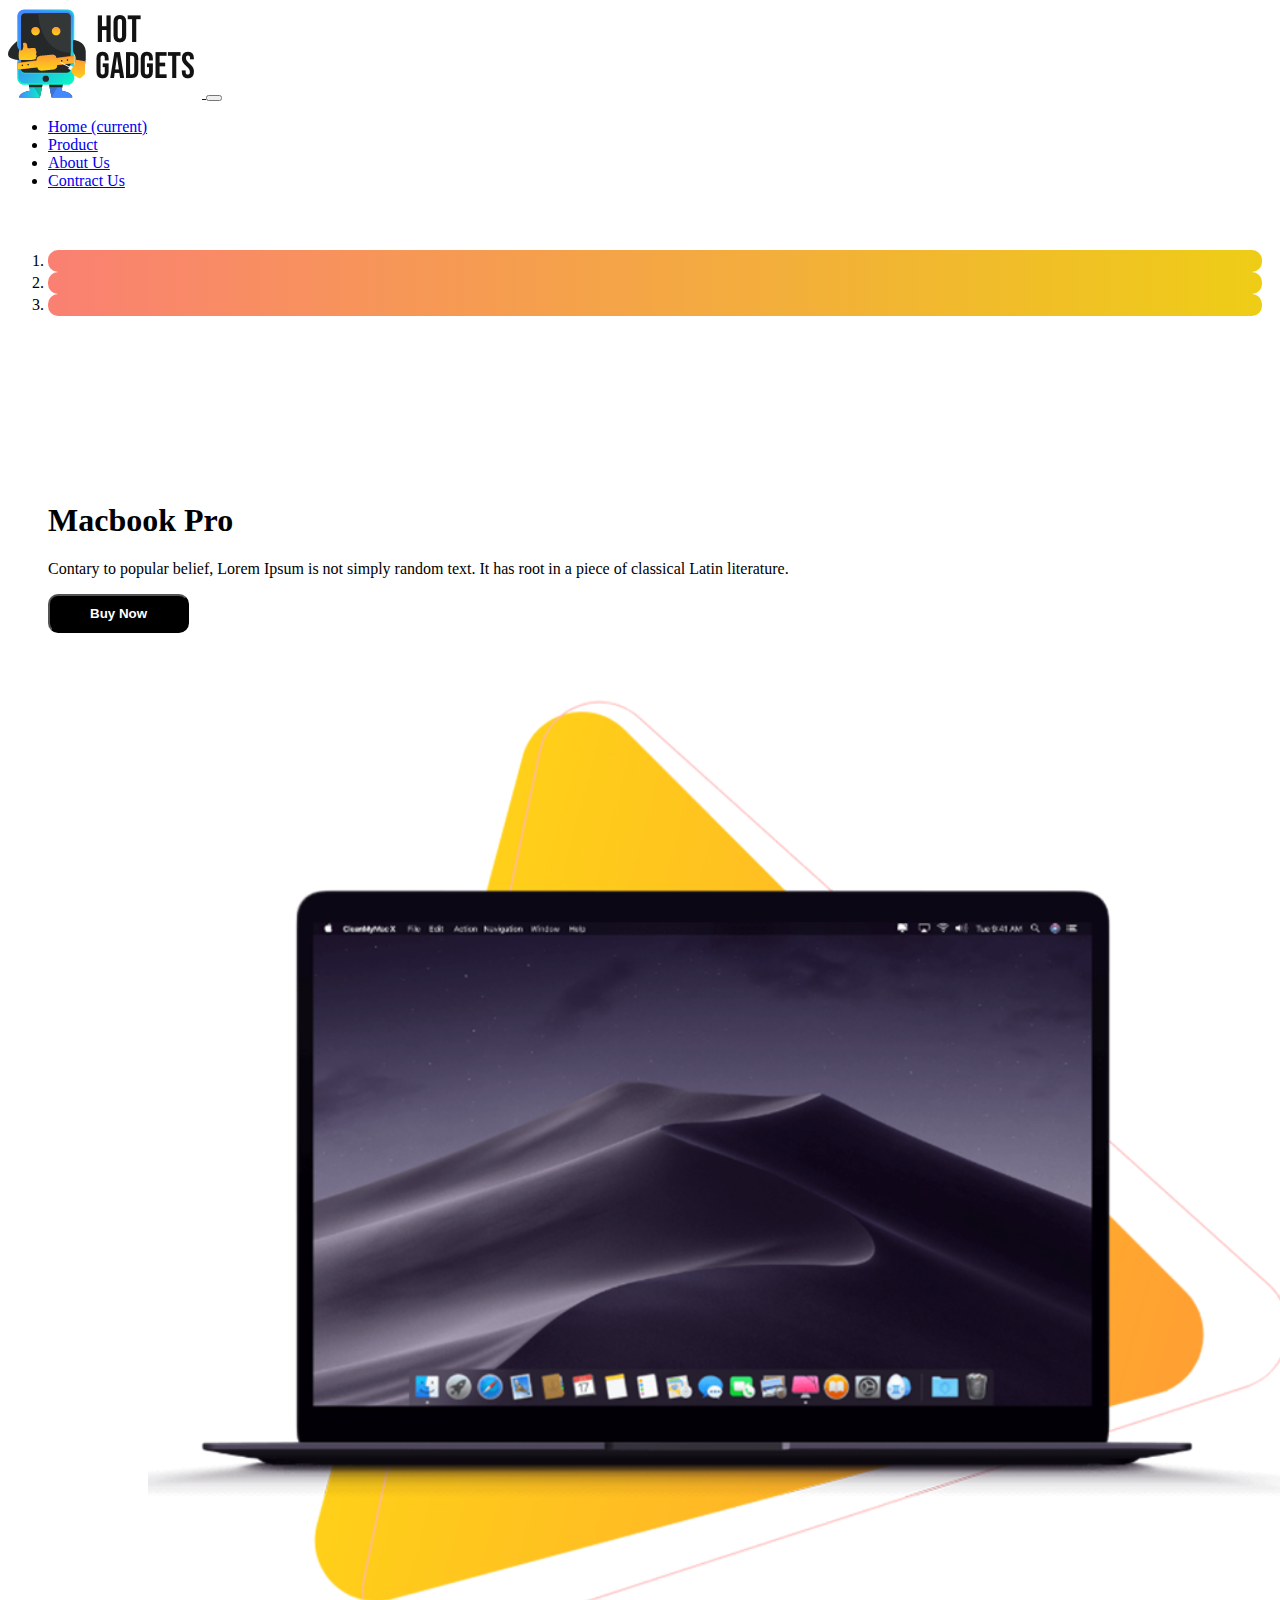
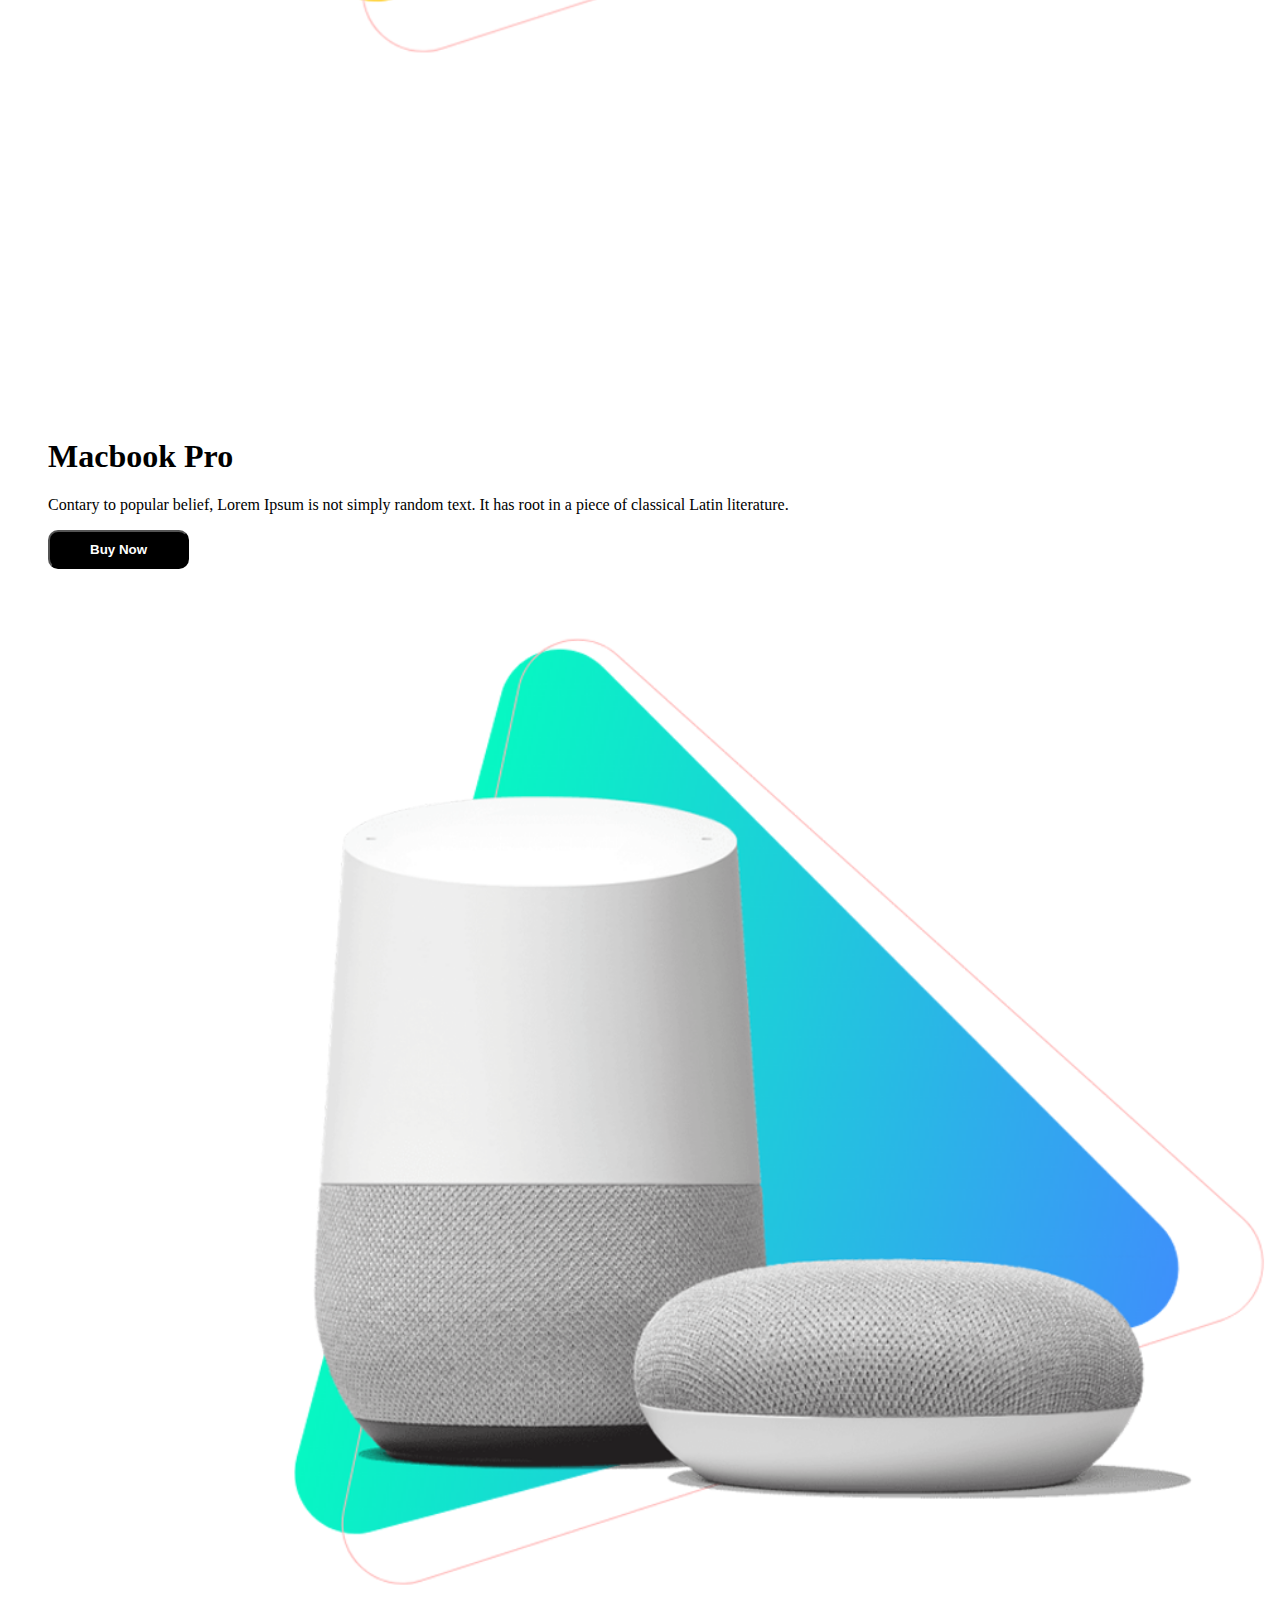
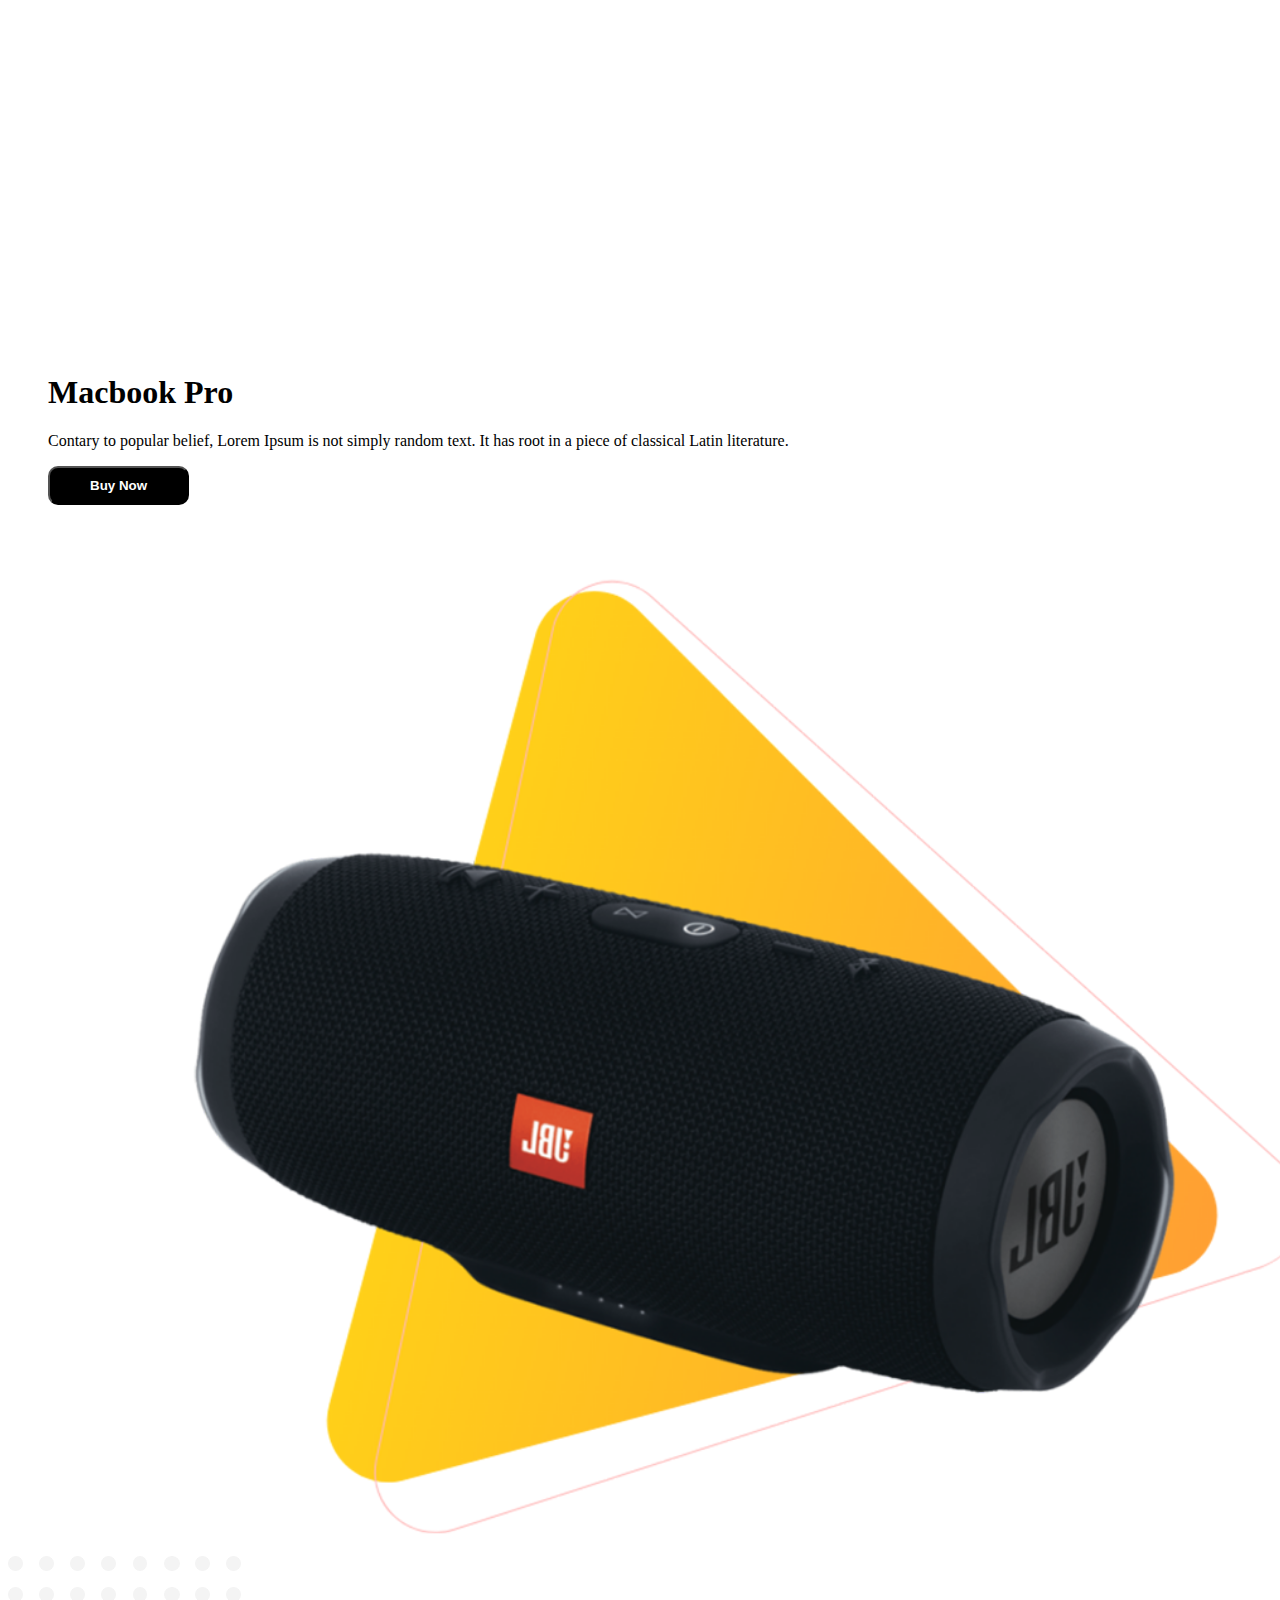
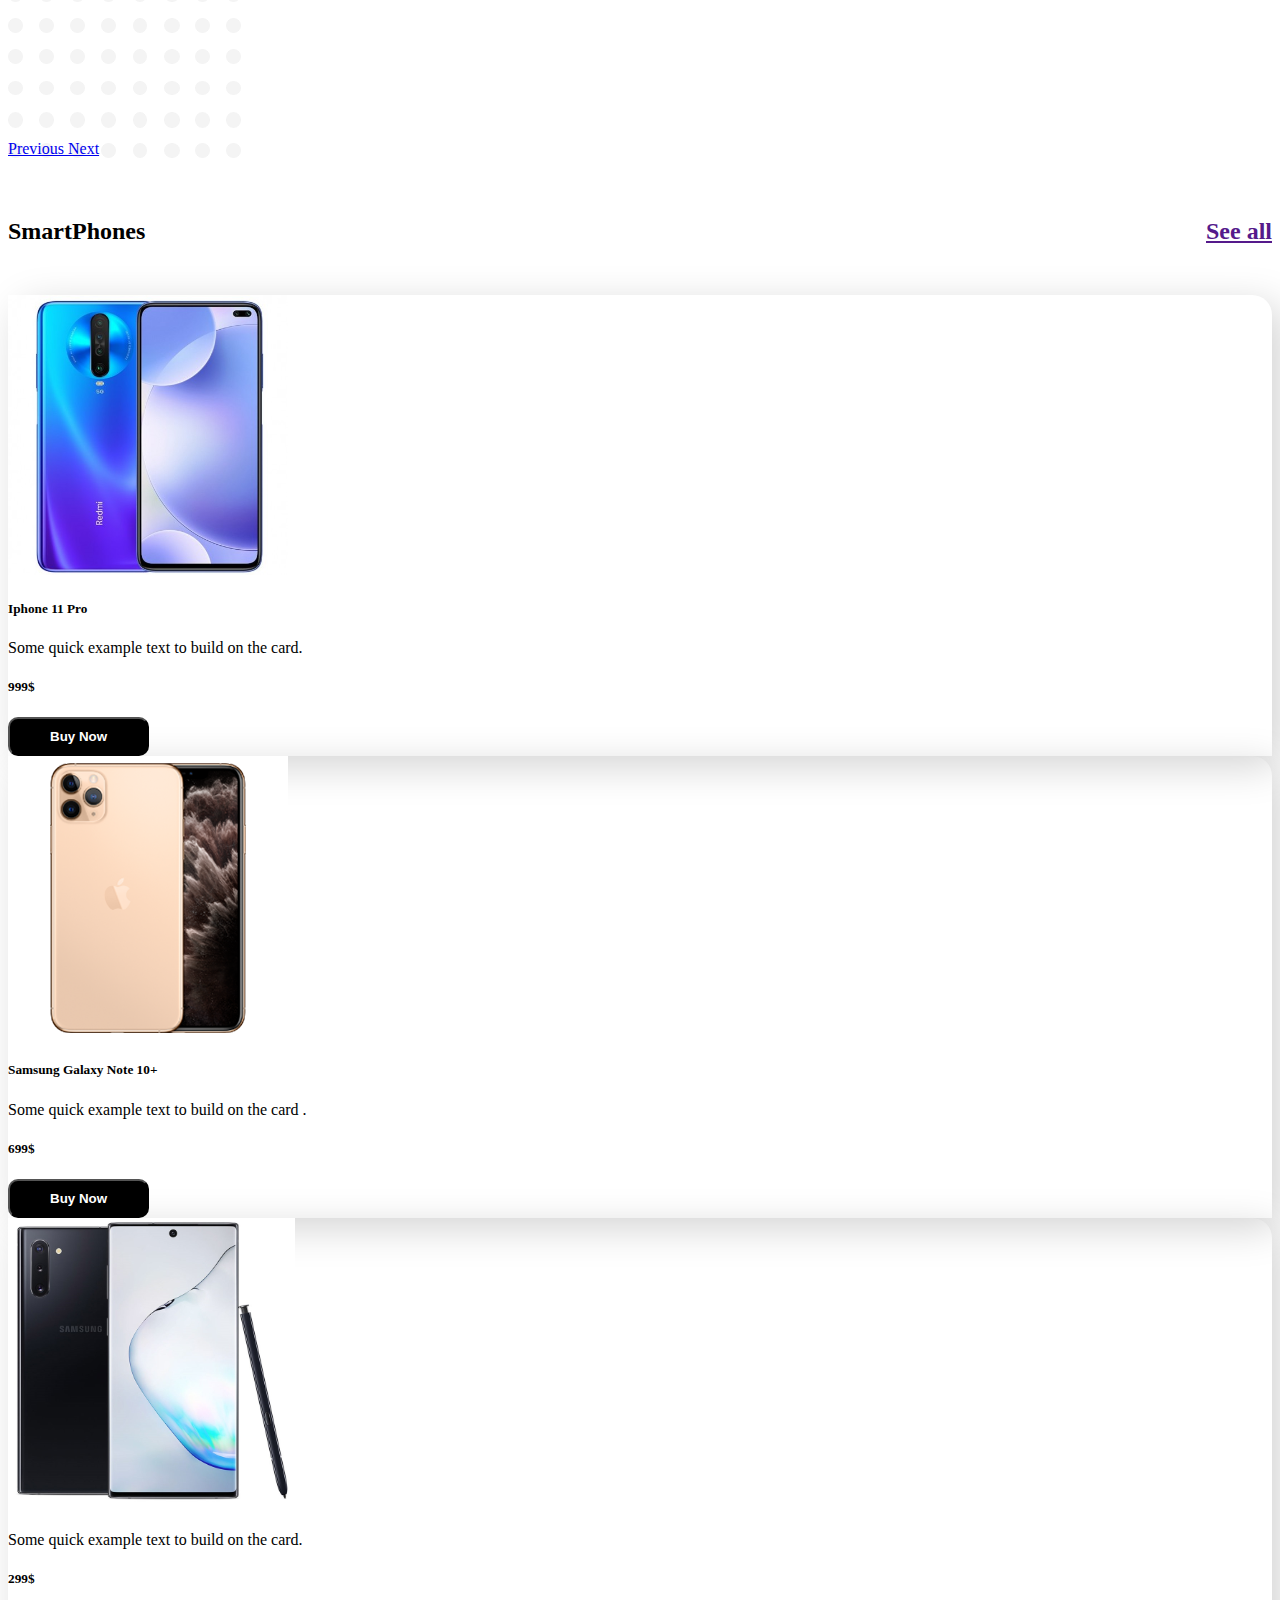
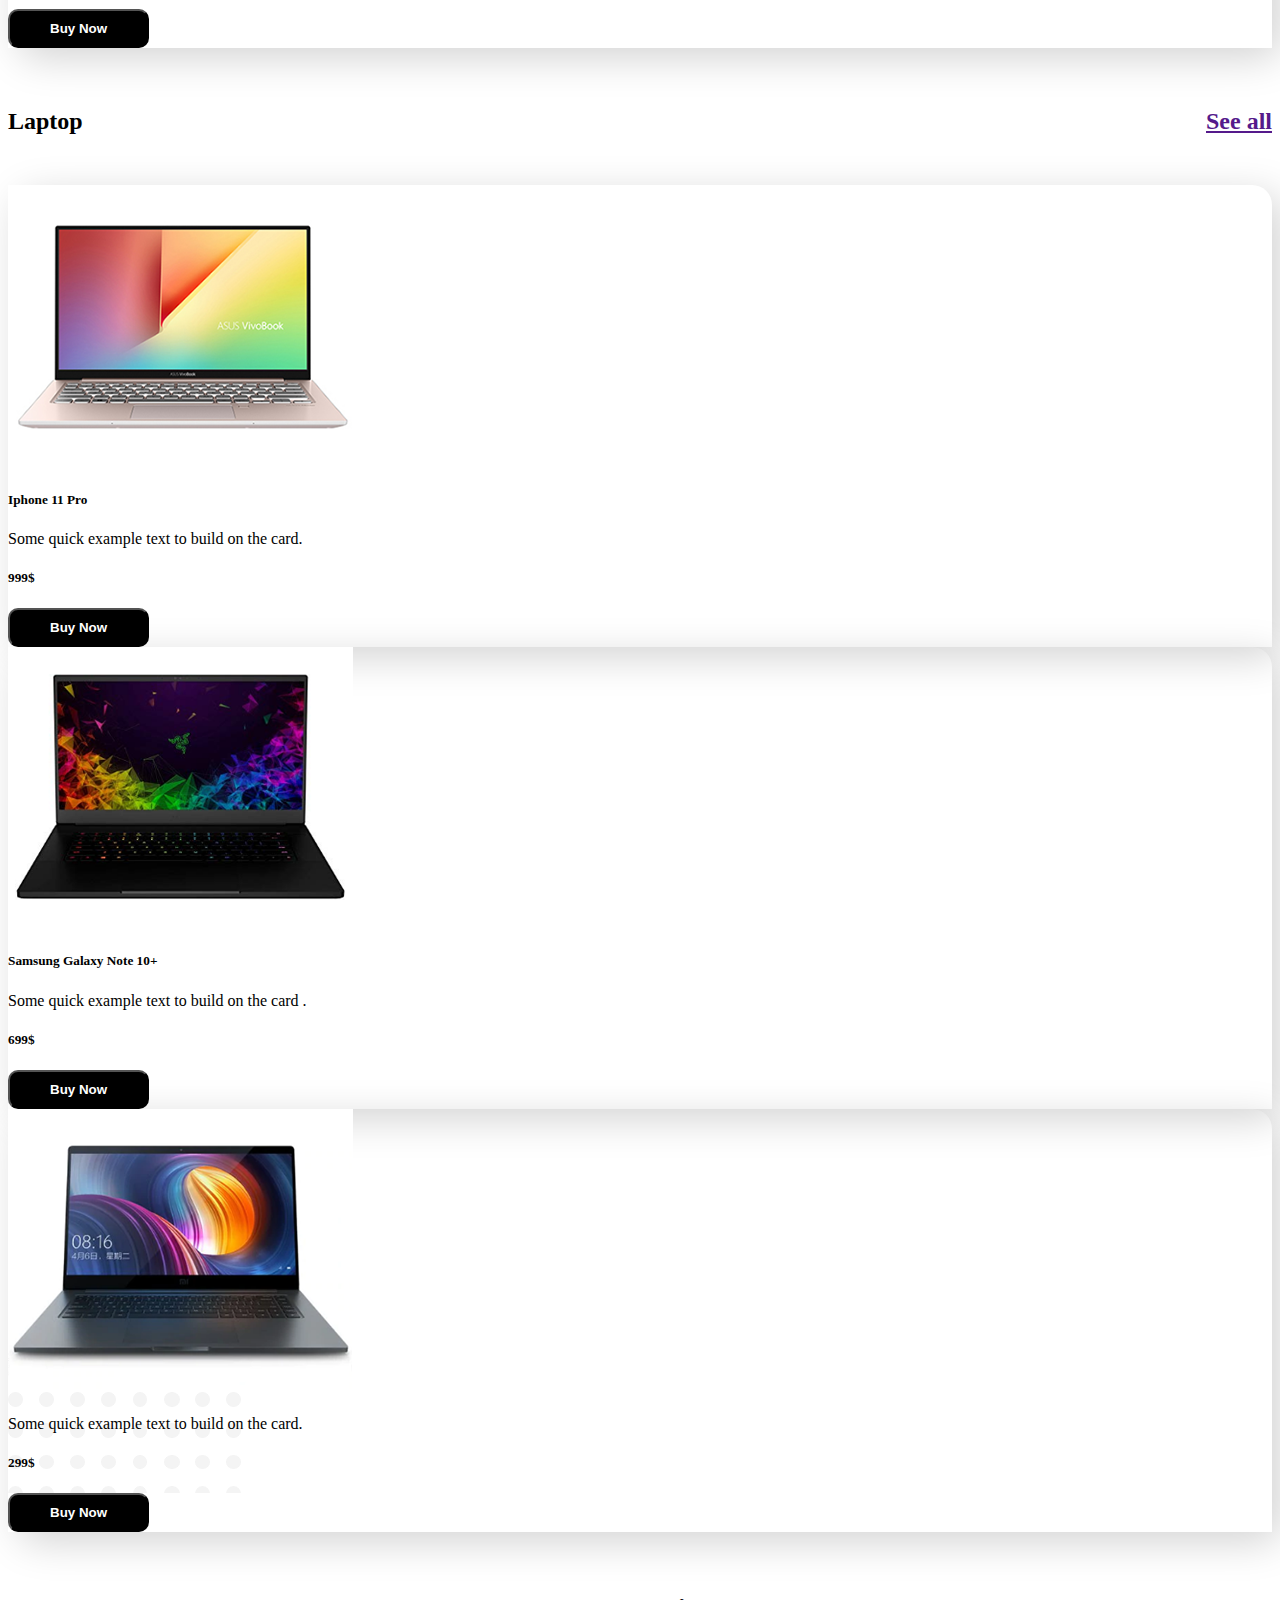
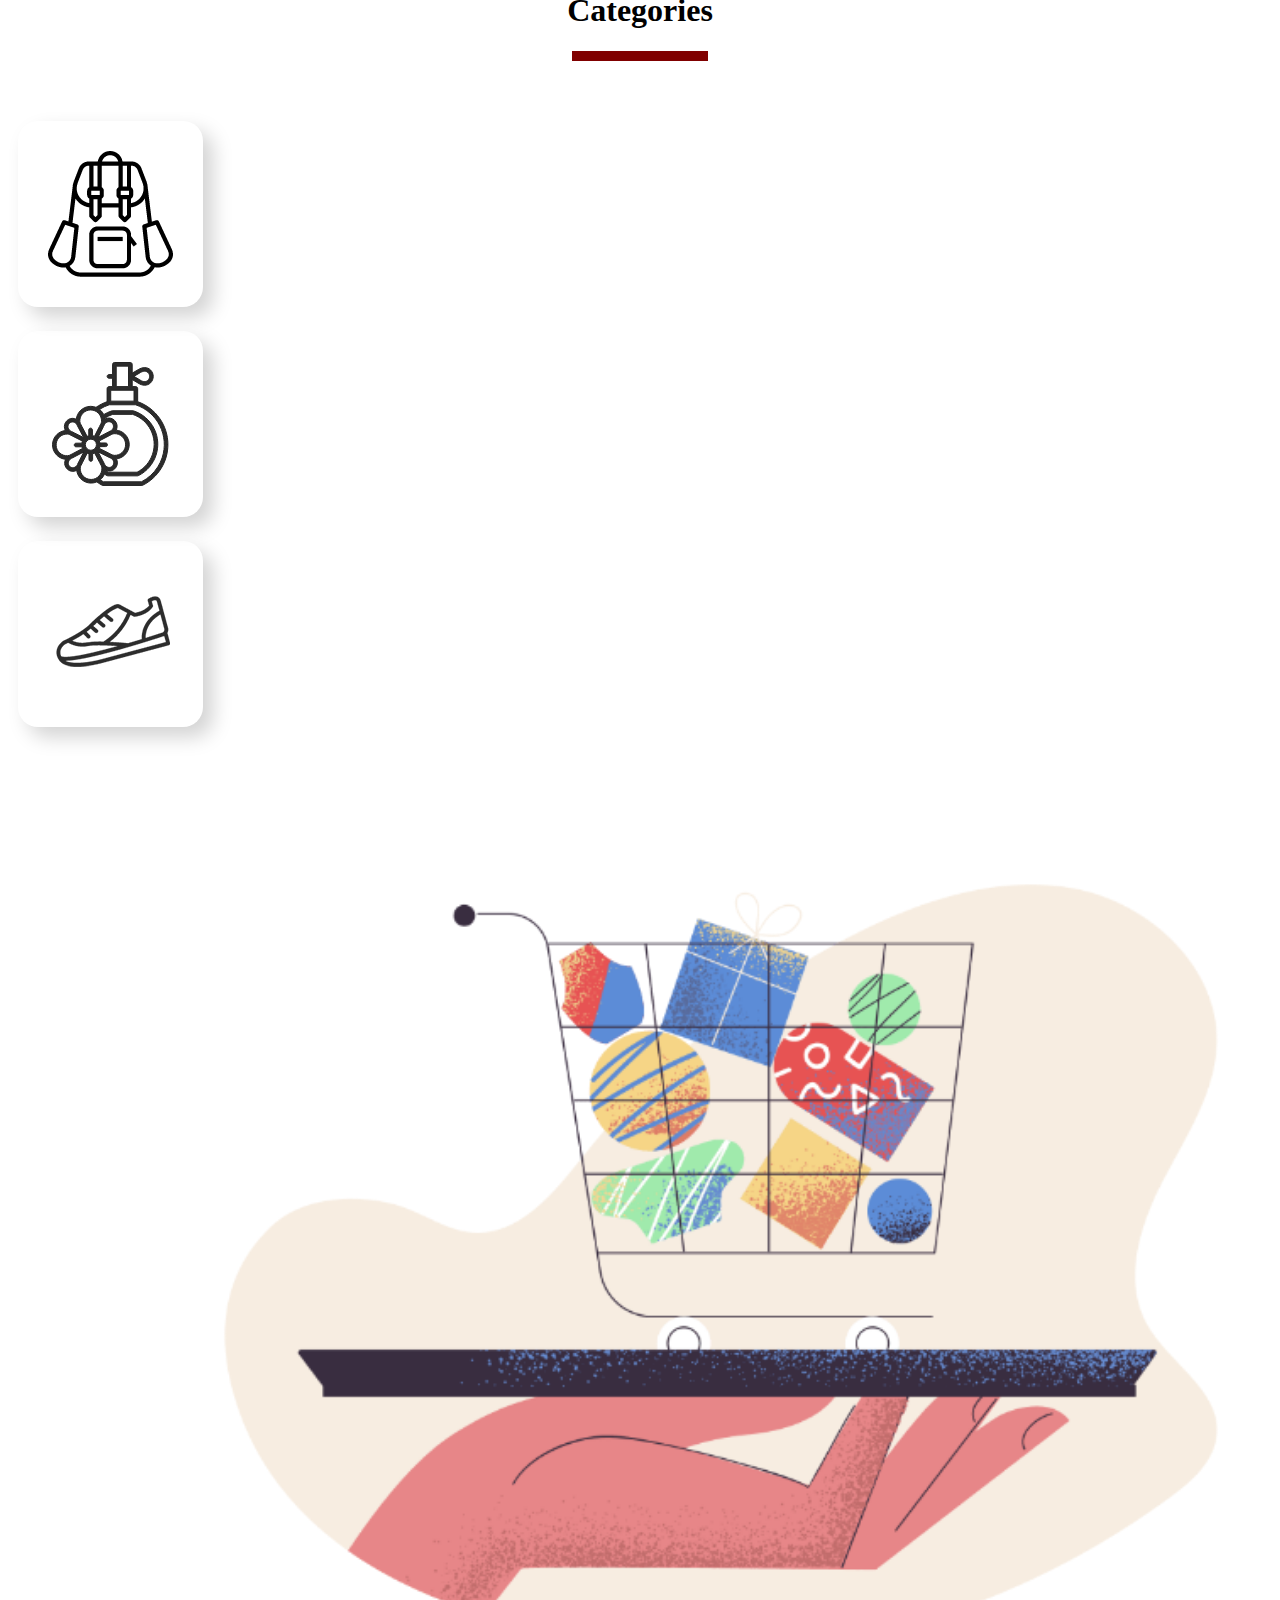
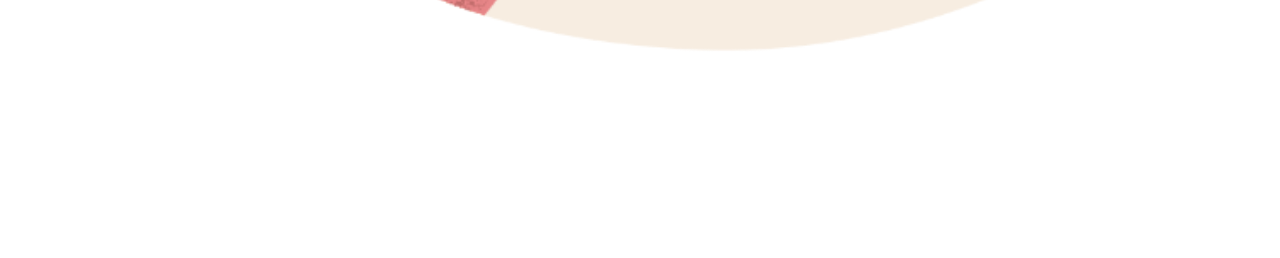
<file: index.html>
<!DOCTYPE html>
<html lang="en">
<head>
    <meta charset="UTF-8">
    <meta name="viewport" content="width=<device-width>, initial-scale=1.0">
    <title>Document</title>
    <link rel="stylesheet" href="https://stackpath.bootstrapcdn.com/bootstrap/4.5.0/css/bootstrap.min.css" integrity="sha384-9aIt2nRpC12Uk9gS9baDl411NQApFmC26EwAOH8WgZl5MYYxFfc+NcPb1dKGj7Sk" crossorigin="anonymous">
    <link rel="stylesheet" href="style.css">
</head>
<body>
    <div class="container">
        <nav class="navbar navbar-expand-lg navbar-light bg-light ">
            <a class="navbar-brand" href="#">
                <img src="logo.png">
            </a>
            <button class="navbar-toggler" type="button" data-toggle="collapse" data-target="#navbarNav" aria-controls="navbarNav" aria-expanded="false" aria-label="Toggle navigation">
              <span class="navbar-toggler-icon"></span>
            </button>
            <div class="collapse navbar-collapse d-flex justify-content-end" id="navbarNav">
              <ul class="navbar-nav  ">
                <li class="nav-item active">
                  <a class="nav-link" href="#">Home <span class="sr-only">(current)</span></a>
                </li>
                <li class="nav-item">
                  <a class="nav-link" href="#">Product</a>
                </li>
                <li class="nav-item">
                  <a class="nav-link" href="#">About Us</a>
                </li>
                <li class="nav-item">
                    <a class="nav-link" href="#">Contract Us</a>
                  </li>
              </ul>
            </div>
          </nav>
    </div>

    <div class="back-img-left">
    <div class="container">
        <div class="back-img-left">
        <div id="carouselExampleIndicators" class="carousel slide" data-ride="carousel">
            <div class="back-img-middle">
            <ol class="carousel-indicators">
              <li data-target="#carouselExampleIndicators" data-slide-to="0" class="active"></li>
              <li data-target="#carouselExampleIndicators" data-slide-to="1"></li>
              <li data-target="#carouselExampleIndicators" data-slide-to="2"></li>
            </ol>
            <div class="carousel-inner">
              <div class="carousel-item active">
                  <div class="row">
                      
                      <div class="col-md-5">
                        
                          <h1>Macbook Pro</h1>
                          <p>Contary to popular belief, Lorem Ipsum is not simply random text. It has root in a piece of classical Latin literature.</p>
                          <button class="buy-now">Buy Now</button>
                         
                      </div>
                      <div class="col-md-7">
                        <img src="banner/product-1.png" class="d-block w-100" alt="...">
                      </div>
                  </div>    
              </div>
              <div class="carousel-item">
                  <div class="row">
                      <div class="col-md-5">
                          <h1>Macbook Pro</h1>
                        <P>Contary to popular belief, Lorem Ipsum is not simply random text. It has root in a piece of classical Latin literature.</p>
                          <button class="buy-now">Buy Now</button>
                      </div>
                      <div class="col-md-7">
                        <img src="banner/slider-1.png" class="d-block w-100" alt="...">
                      </div>
                  </div>
              </div>
              <div class="carousel-item">
                  <div class="row">
                      <div class="col-md-5">
                        <h1>Macbook Pro</h1>
                        <P>Contary to popular belief, Lorem Ipsum is not simply random text. It has root in a  piece of classical Latin literature.</p>
                          <button class="buy-now">Buy Now</button>
                      </div>
                      <div class="col-md-7">
                        <img src="banner/slider-3.png" class="d-block w-100" alt="...">
                      </div>
                  </div>    
              </div>
            </div>
          <a class="carousel-control-prev" href="#carouselExampleIndicators" role="button" data-slide="prev">
            <span class="carousel-control-prev-icon" aria-hidden="true"></span>
            <span class="sr-only">Previous</span>
          </a>
          <a class="carousel-control-next" href="#carouselExampleIndicators" role="button" data-slide="next">
            <span class="carousel-control-next-icon" aria-hidden="true"></span>
            <span class="sr-only">Next</span>
          </a>
        </div>
        </div>
    </div>
    </div>
    <div class="container">
        <h2 class="space">SmartPhones <span> <a href="">See all</a></span></h2>
        <div class="card-deck">
            <div class="card">
              <img src="phone/phone-1.png" class="card-img-top" alt="...">
              <div class="card-body">
                <h5 class="card-title">Iphone 11 Pro</h5>
                <p class="card-text">Some quick example text to build on the card.</p>
                <h5>999$</h5>
              </div>
              <div class="card-footer">
                 <button class="buy-now">Buy Now</button>
              </div>
            </div>
            <div class="card">
              <img src="phone/phone-2.png" class="card-img-top" alt="...">
              <div class="card-body">
                <h5 class="card-title">Samsung Galaxy Note 10+</h5>
                <p class="card-text">Some quick example text to build on the card .</p>
                <h5>699$</h5>
              </div>
              <div class="card-footer">
                 <button class="buy-now">Buy Now</button>
              </div>
            </div>
            <div class="card">
              <img src="phone/phone-3.png" class="card-img-top" alt="...">
              <div class="card-body">
                <h5 class="card-title"></h5>
                <p class="card-text">Some quick example text to build on the card.</p>
                <h5>299$</h5>
              </div>
              <div class="card-footer">
                 <button class="buy-now">Buy Now</button>
              </div>
            </div>
          </div>
    </div>
    <div class="container">
        <h2 class="space">Laptop <span> <a href="">See all</a></span></h2>
        <div class="card-deck">
            <div class="card">
              <img src="laptop/product-1.png" class="card-img-top" alt="...">
              <div class="card-body">
                <h5 class="card-title">Iphone 11 Pro</h5>
                <p class="card-text">Some quick example text to build on the card.</p>
                <h5>999$</h5>
              </div>
              <div class="card-footer">
                 <button class="buy-now">Buy Now</button>
              </div>
            </div>
            <div class="card">
              <img src="laptop/product-2.png" class="card-img-top" alt="...">
              <div class="card-body">
                <h5 class="card-title">Samsung Galaxy Note 10+</h5>
                <p class="card-text">Some quick example text to build on the card .</p>
                <h5>699$</h5>
              </div>
              <div class="card-footer">
                 <button class="buy-now">Buy Now</button>
              </div>
            </div>
            <div class="card">
              <img src="laptop/product-3.png" class="card-img-top" alt="...">
              <div class="card-body">
                <h5 class="card-title"></h5>
                <p class="card-text">Some quick example text to build on the card.</p>
                <h5>299$</h5>
              </div>
              <div class="card-footer">
                 <button class="buy-now">Buy Now</button>
              </div>
            </div>
          </div>
    </div>
    </div>
    <div class="container categories">
        <h1>Categories</h1>
        <div class="border">    
        </div>
        <div class="row">
            <div class="col-md-3 bag d-flex align-items-center">
                <img src="Categories/bag.png">
            </div>
            <div class="col-md-3 double d-flex align-content-around flex-wrap">
                <div class="d-flex align-items-start flex-column"> 
                <img src="Categories/perfume.png">
            </div>
            <div class="d-flex align-items-end flex-column"> 
                <img src="Categories/shoe.png">
            </div>
            </div>
            <div class="col-md-6 pale-order">
                <img src="Categories/pale-order.png">
            </div>
        </div>

    </div>

<script src="https://code.jquery.com/jquery-3.5.1.slim.min.js" integrity="sha384-DfXdz2htPH0lsSSs5nCTpuj/zy4C+OGpamoFVy38MVBnE+IbbVYUew+OrCXaRkfj" crossorigin="anonymous"></script>
<script src="https://cdn.jsdelivr.net/npm/popper.js@1.16.0/dist/umd/popper.min.js" integrity="sha384-Q6E9RHvbIyZFJoft+2mJbHaEWldlvI9IOYy5n3zV9zzTtmI3UksdQRVvoxMfooAo" crossorigin="anonymous"></script>
<script src="https://stackpath.bootstrapcdn.com/bootstrap/4.5.0/js/bootstrap.min.js" integrity="sha384-OgVRvuATP1z7JjHLkuOU7Xw704+h835Lr+6QL9UvYjZE3Ipu6Tp75j7Bh/kR0JKI" crossorigin="anonymous"></script>    
</body>
</html>
</file>
<file: style.css>
.back-img-left{
    background-image: url(bg-2.png);
    background-position-y: bottom;
    background-repeat: no-repeat;
}
.back-img-middle{
    background-image: url(bg-1.png);
    background-position: center;
    background-repeat: no-repeat;
}
.container{

    margin-bottom: 60px;
}  
.col-md-5{
       margin-top:150px;    
       
}
.col-md-5 h1{
    font-weight: bold;
}
.col-md-7 img{
    width: 100%;
    margin-left: 100px;
    margin-top: 0px;
}
.buy-now{
    padding: 10px 40px;
    color: white;
    background-color: black;
    border-radius: 10px;
    font-weight: 600;
}
.carousel-item{
    padding: 20px 40px;
    margin-bottom: 150px;
}
.carousel-indicators li{
    
    background-image: linear-gradient(to right, salmon 0% , #eecd16 100%);
    padding: 2px;
    border-radius: 10px;
    width: 10px 20px;
    margin-right: 10px;
    
}
.space{
    display: flex;
   justify-content: space-between;
   margin-bottom: 50px;
}
.card-footer{
    border: none;
    background-color: white;
}
.card{
    border: none;
    box-shadow: 10px 10px 40px lightgray;
    border-radius: 20px;
}
.bag img{
    box-shadow: 10px 10px 20px lightgray;
    padding: 30px;
    margin: 10px;
    border-radius: 20px;
   
}

.double img{
    padding: 30px;
    margin: 10px;
    box-shadow: 10px 10px 20px lightgray;
    border-radius: 20px;
}
.pale-order img{
    width: 105%;
    margin: 30px;
}
.border{
    width: 136px;
    height: 10px;
    margin: 0 auto;
    background-color: maroon;
}

.categories h1{
    text-align: center;
}
.row{
    margin-top: 50px;
}
</file>
